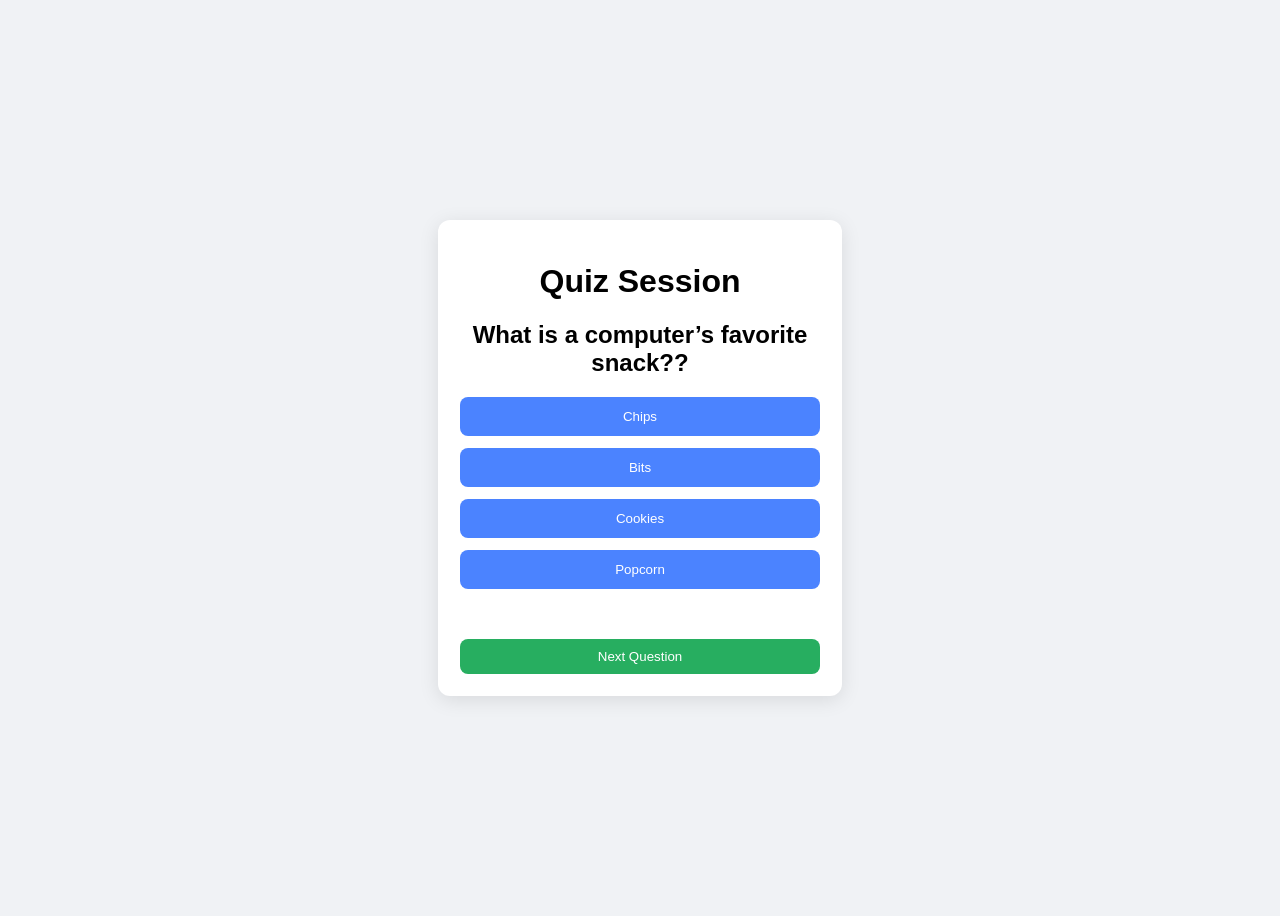
<file: quix app/index.html>
<!DOCTYPE html>
<html lang="en">
<head>
    <meta charset="UTF-8">
    <meta name="viewport" content="width=device-width, initial-scale=1.0">
    <title>Quiz App</title>
    <link rel="stylesheet" href="style.css">
</head>
<body>

    <div class="quiz-container">
        <h1>Quiz Session</h1>

        <div id="quiz-box">
            <h2 id="question">Question text</h2>

            <div class="options">
                <button class="btn" onclick="checkAnswer(0)">Option 1</button>
                <button class="btn" onclick="checkAnswer(1)">Option 2</button>
                <button class="btn" onclick="checkAnswer(2)">Option 3</button>
                <button class="btn" onclick="checkAnswer(3)">Option 4</button>
            </div>

            <div id="status"></div>

            <button id="nextBtn" onclick="nextQuestion()">Next Question</button>
        </div>

    </div>

    <script src="add.js"></script>
</body>
</html>
</file>
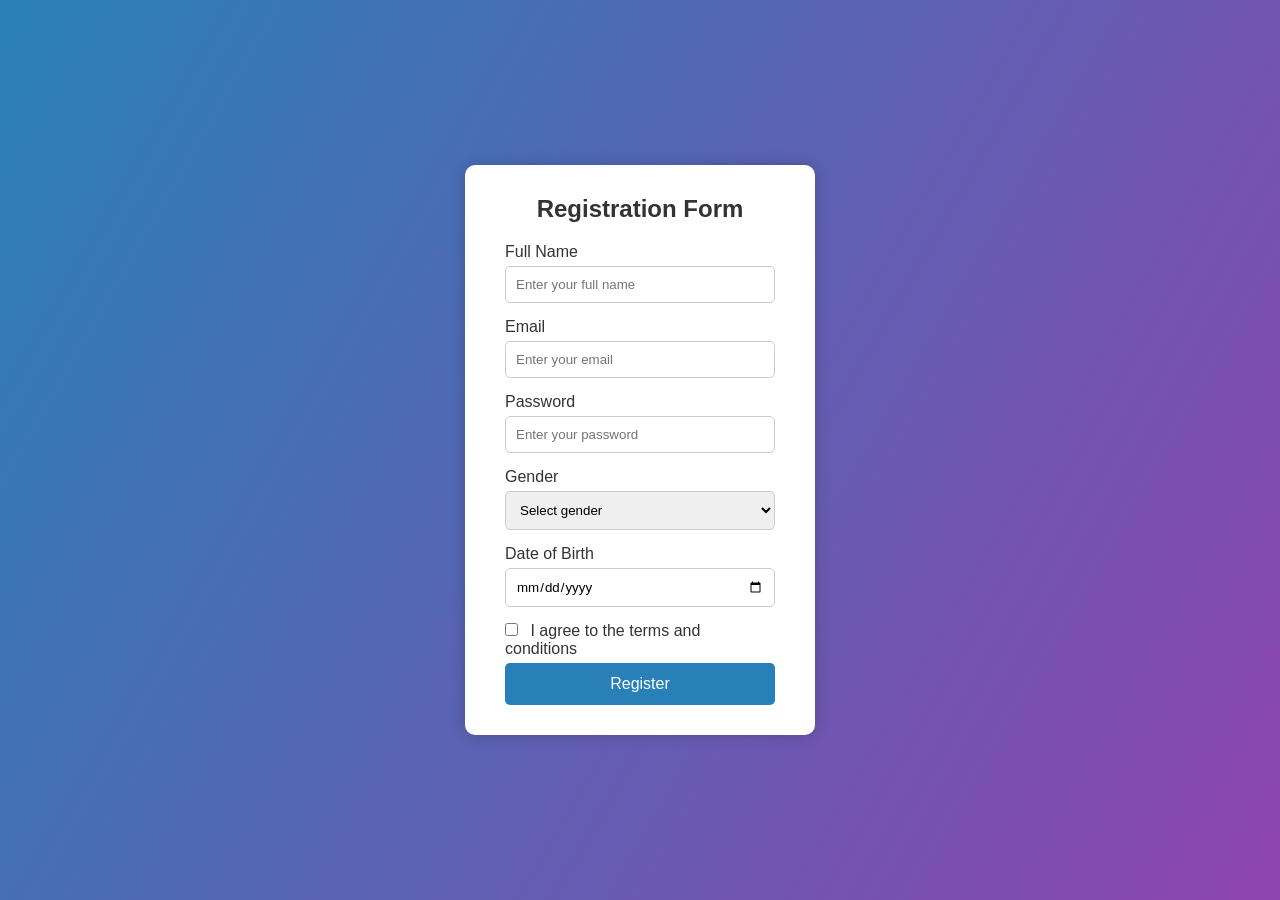
<file: reg/reg.html>
<!DOCTYPE html>
<html lang="en">
<head>
  <meta charset="UTF-8">
  <meta name="viewport" content="width=device-width, initial-scale=1.0">
  <title>Registration Form</title>
  <link rel="stylesheet" href="reg.css">
</head>
<body>

  <div class="container">
    <h2>Registration Form</h2>
    <form action="#" method="post">
      
      <label for="fullname">Full Name</label>
      <input type="text" id="fullname" name="fullname" placeholder="Enter your full name" required>

      <label for="email">Email</label>
      <input type="email" id="email" name="email" placeholder="Enter your email" required>

      <label for="password">Password</label>
      <input type="password" id="password" name="password" placeholder="Enter your password" required>

      <label for="gender">Gender</label>
      <select id="gender" name="gender" required>
        <option value="">Select gender</option>
        <option value="male">Male</option>
        <option value="female">Female</option>
        <option value="other">Other</option>
      </select>

      <label for="dob">Date of Birth</label>
      <input type="date" id="dob" name="dob">

      <label>
        <input type="checkbox" name="terms" required> I agree to the terms and conditions
      </label>

      <button type="submit">Register</button>
    </form>
  </div>

</body>
</html>
</file>
<file: quix app/style.css>
body {
    background: #f0f2f5;
    display: flex;
    justify-content: center;
    align-items: center;
    height: 100vh;
    font-family: Arial, sans-serif;
}

.quiz-container {
    background: white;
    width: 360px;
    padding: 22px;
    border-radius: 12px;
    box-shadow: 0px 4px 20px rgba(0,0,0,0.1);
    text-align: center;
}

#question {
    margin-bottom: 20px;
}

.options {
    display: flex;
    flex-direction: column;
    gap: 12px;
}

.btn {
    background: #4b83ff;
    color: white;
    padding: 12px;
    border: none;
    border-radius: 8px;
    cursor: pointer;
}

.btn:hover {
    background: #345fdf;
}

#status {
    margin-top: 15px;
    font-weight: bold;
    height: 20px;
}

#nextBtn {
    margin-top: 15px;
    padding: 10px;
    width: 100%;
    background: #27ae60;
    border: none;
    color: white;
    border-radius: 8px;
    cursor: pointer;
}

#nextBtn:hover {
    background: #1e8c4d;
}
</file>
<file: reg/reg.css>
/* Reset default styles */
* {
  margin: 0;
  padding: 0;
  box-sizing: border-box;
  font-family: 'Poppins', sans-serif;
}

/* Background and layout */
body {
  background: linear-gradient(120deg, #2980b9, #8e44ad);
  height: 100vh;
  display: flex;
  justify-content: center;
  align-items: center;
}

/* Container box */
.container {
  background: #fff;
  padding: 30px 40px;
  border-radius: 10px;
  width: 350px;
  box-shadow: 0 0 15px rgba(0, 0, 0, 0.2);
}

/* Title */
.container h2 {
  text-align: center;
  margin-bottom: 20px;
  color: #333;
}

/* Form elements */
form label {
  display: block;
  margin-bottom: 5px;
  font-weight: 500;
  color: #333;
}

form input[type="text"],
form input[type="email"],
form input[type="password"],
form input[type="date"],
form select {
  width: 100%;
  padding: 10px;
  margin-bottom: 15px;
  border: 1px solid #ccc;
  border-radius: 5px;
  outline: none;
  transition: border 0.3s ease;
}

form input:focus,
form select:focus {
  border-color: #2980b9;
}

/* Checkbox */
form label input[type="checkbox"] {
  margin-right: 8px;
}

/* Button */
button {
  width: 100%;
  background: #2980b9;
  color: white;
  border: none;
  padding: 12px;
  border-radius: 5px;
  font-size: 16px;
  cursor: pointer;
  transition: background 0.3s;
}

button:hover {
  background: #21618c;
}
</file>
